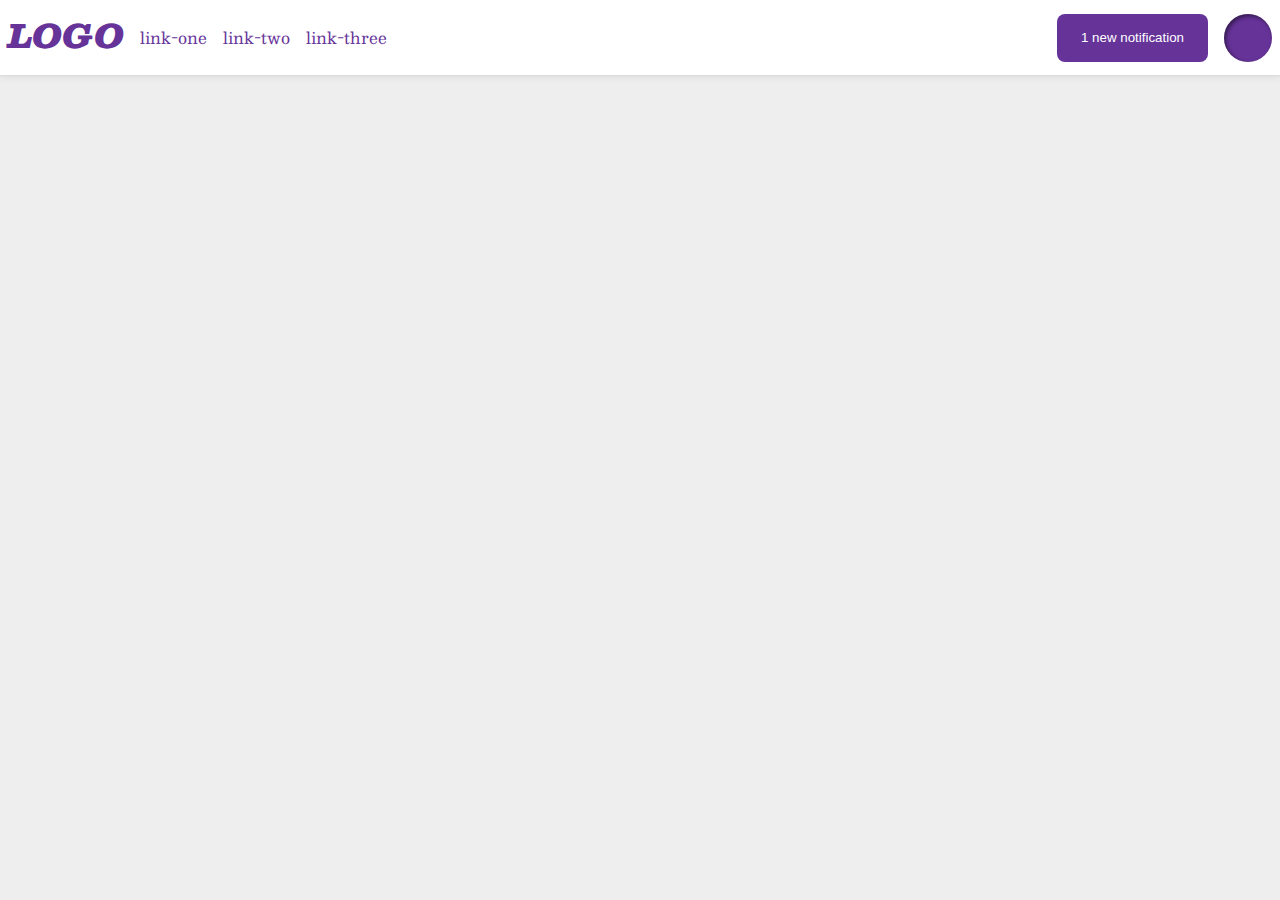
<file: flex/03-flex-header-2/index.html>
<!DOCTYPE html>
<html lang="en">
  <head>
    <meta charset="UTF-8">
    <meta http-equiv="X-UA-Compatible" content="IE=edge">
    <meta name="viewport" content="width=device-width, initial-scale=1.0">
    <title>Flex Header 2</title>
    <link rel="stylesheet" href="style.css">
  </head>
  <body>
    <div class="header">
      <div class="left">
        <div class="logo">
          LOGO
        </div>
        <div>
          <ul class="links">
            <li><a href="google.com">link-one</a></li>
            <li><a href="google.com">link-two</a></li>
            <li><a href="google.com">link-three</a></li>
          </ul>
        </div>
      </div>
      <div class="right">
        <button class="notifications">
          1 new notification
        </button>
        <div class="profile-image"></div>
      </div>
    </div>
  </body>
</html>
</file>
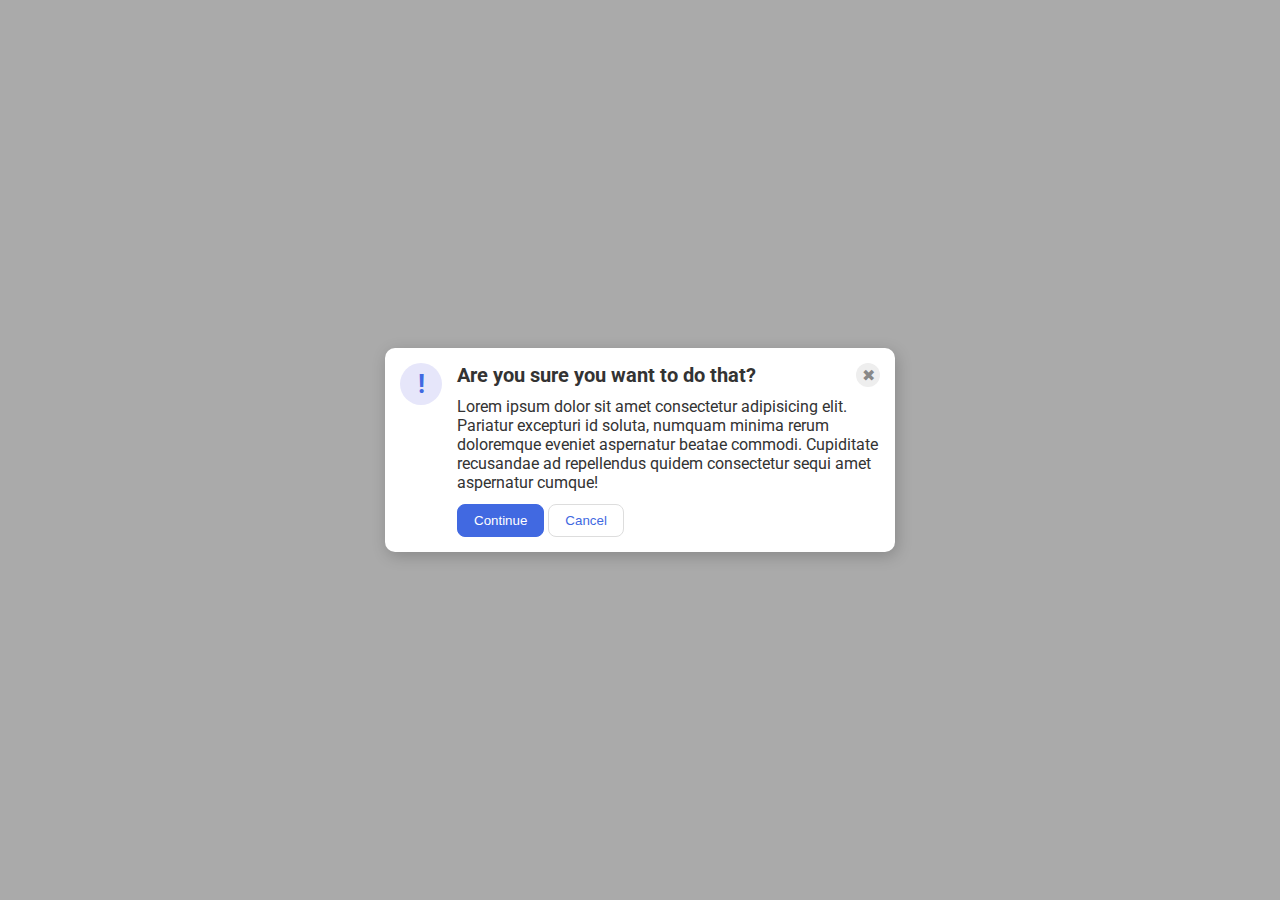
<file: flex/05-flex-modal/index.html>
<!DOCTYPE html>
<html lang="en">
  <head>
    <meta charset="UTF-8">
    <meta http-equiv="X-UA-Compatible" content="IE=edge">
    <meta name="viewport" content="width=device-width, initial-scale=1.0">
    <link rel="stylesheet" href="style.css">
    <title>Modal</title>
  </head>
  <body>
    <div class="modal">
      <div class="icon">!</div>
      <div class="container">
        <div class="header"><strong>Are you sure you want to do that?</strong>
          <div class="close-button">✖</div>
        </div>
        <div class="text">Lorem ipsum dolor sit amet consectetur adipisicing elit. Pariatur excepturi id soluta, numquam minima rerum doloremque eveniet aspernatur beatae commodi. Cupiditate recusandae ad repellendus quidem consectetur sequi amet aspernatur cumque!</div>
        <button class="continue">Continue</button>
        <button class="cancel">Cancel</button>
      </div>    
    </div>
  </body>
</html>
</file>
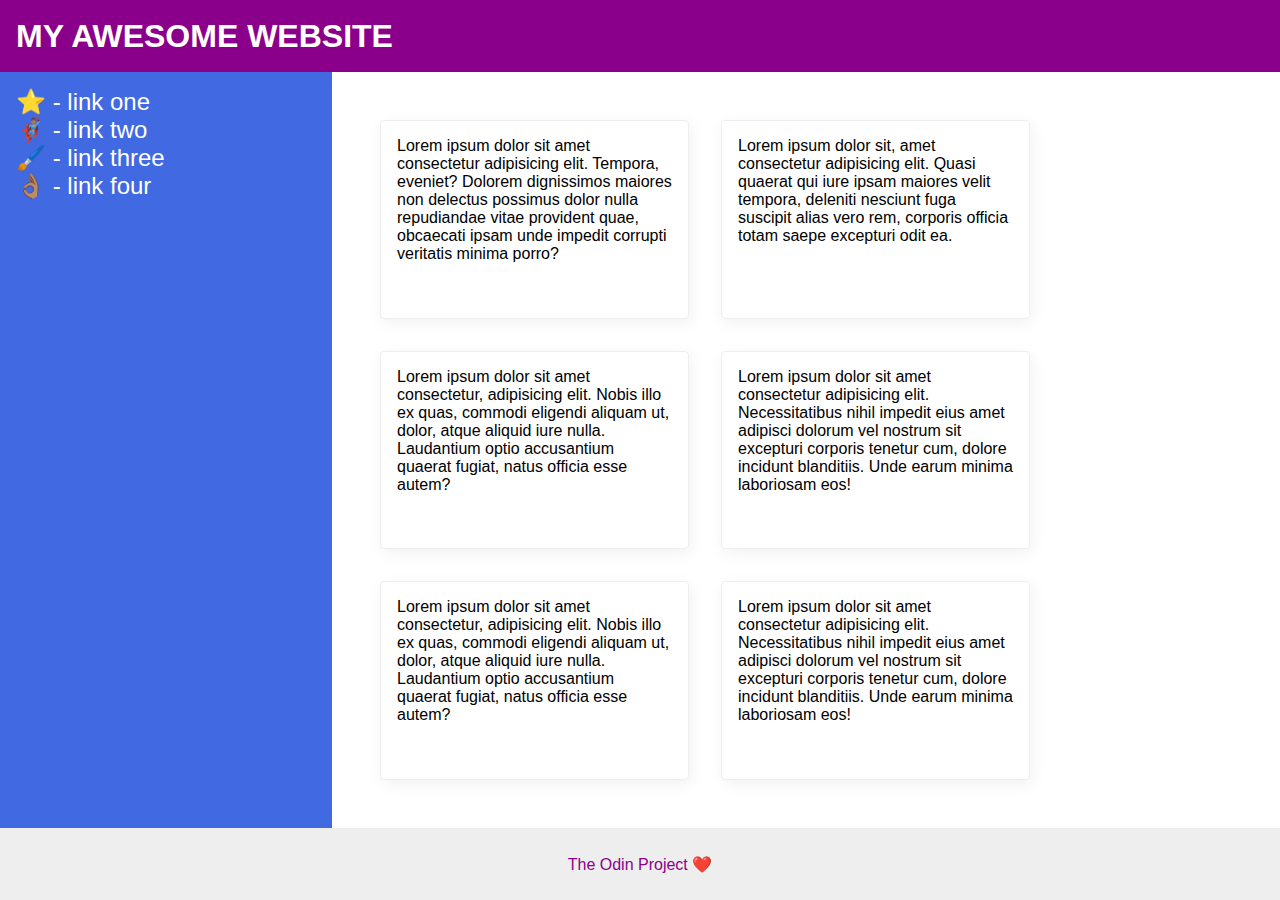
<file: flex/07-flex-layout-2/index.html>
<!DOCTYPE html>
<html lang="en">
  <head>
    <meta charset="UTF-8">
    <meta http-equiv="X-UA-Compatible" content="IE=edge">
    <meta name="viewport" content="width=device-width, initial-scale=1.0">
    <title>The Holy Grail</title>
    <link rel="stylesheet" href="style.css">
  </head>
  <body>
    <div class="header">
      MY AWESOME WEBSITE
    </div>
    
    <div class="container">
      <div class="sidebar">
        <ul>
          <li><a href="#">⭐ - link one</a></li>
          <li><a href="#">🦸🏽‍♂️ - link two</a></li>
          <li><a href="#">🖌️ - link three</a></li>
          <li><a href="#">👌🏽 - link four</a></li>
        </ul>
      </div>

      <div class="cards">
        <div class="card">Lorem ipsum dolor sit amet consectetur adipisicing elit. Tempora, eveniet? Dolorem dignissimos maiores non delectus possimus dolor nulla repudiandae vitae provident quae, obcaecati ipsam unde impedit corrupti veritatis minima porro?</div>
        <div class="card">Lorem ipsum dolor sit, amet consectetur adipisicing elit. Quasi quaerat qui iure ipsam maiores velit tempora, deleniti nesciunt fuga suscipit alias vero rem, corporis officia totam saepe excepturi odit ea.</div>
        <div class="card">Lorem ipsum dolor sit amet consectetur, adipisicing elit. Nobis illo ex quas, commodi eligendi aliquam ut, dolor, atque aliquid iure nulla. Laudantium optio accusantium quaerat fugiat, natus officia esse autem?</div>
        <div class="card">Lorem ipsum dolor sit amet consectetur adipisicing elit. Necessitatibus nihil impedit eius amet adipisci dolorum vel nostrum sit excepturi corporis tenetur cum, dolore incidunt blanditiis. Unde earum minima laboriosam eos!</div>
        <div class="card">Lorem ipsum dolor sit amet consectetur, adipisicing elit. Nobis illo ex quas, commodi eligendi aliquam ut, dolor, atque aliquid iure nulla. Laudantium optio accusantium quaerat fugiat, natus officia esse autem?</div>
        <div class="card">Lorem ipsum dolor sit amet consectetur adipisicing elit. Necessitatibus nihil impedit eius amet adipisci dolorum vel nostrum sit excepturi corporis tenetur cum, dolore incidunt blanditiis. Unde earum minima laboriosam eos!</div>
      </div>
    </div>

    <div class="footer">
      The Odin Project ❤️
    </div>
  </body>
</html>
</file>
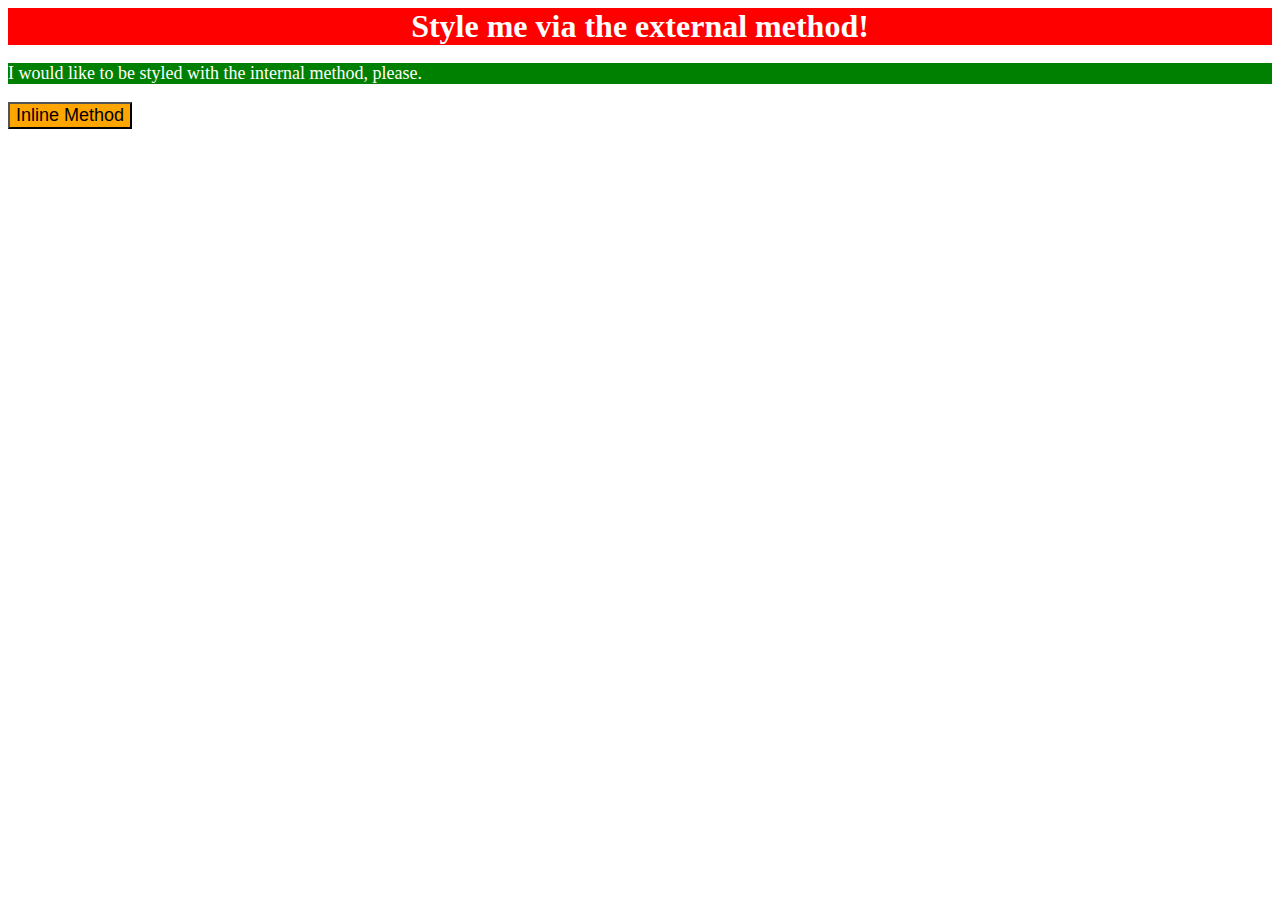
<file: foundations/01-css-methods/index.html>
<!DOCTYPE html>
<html lang="en">
  <head>
    <meta charset="UTF-8">
    <meta http-equiv="X-UA-Compatible" content="IE=edge">
    <meta name="viewport" content="width=device-width, initial-scale=1.0">
    <title>Methods for Adding CSS</title>
    <link rel="stylesheet" href="style.css">
    <style>
      p {
        background-color: green;
        color: white;
        font-size: 18px;
      }
    </style>
  </head>
  <body>
    <div>Style me via the external method!</div>
    <p>I would like to be styled with the internal method, please.</p>
    <button style="background-color: orange; font-size: 18px;">Inline Method</button>
  </body>
</html>
</file>
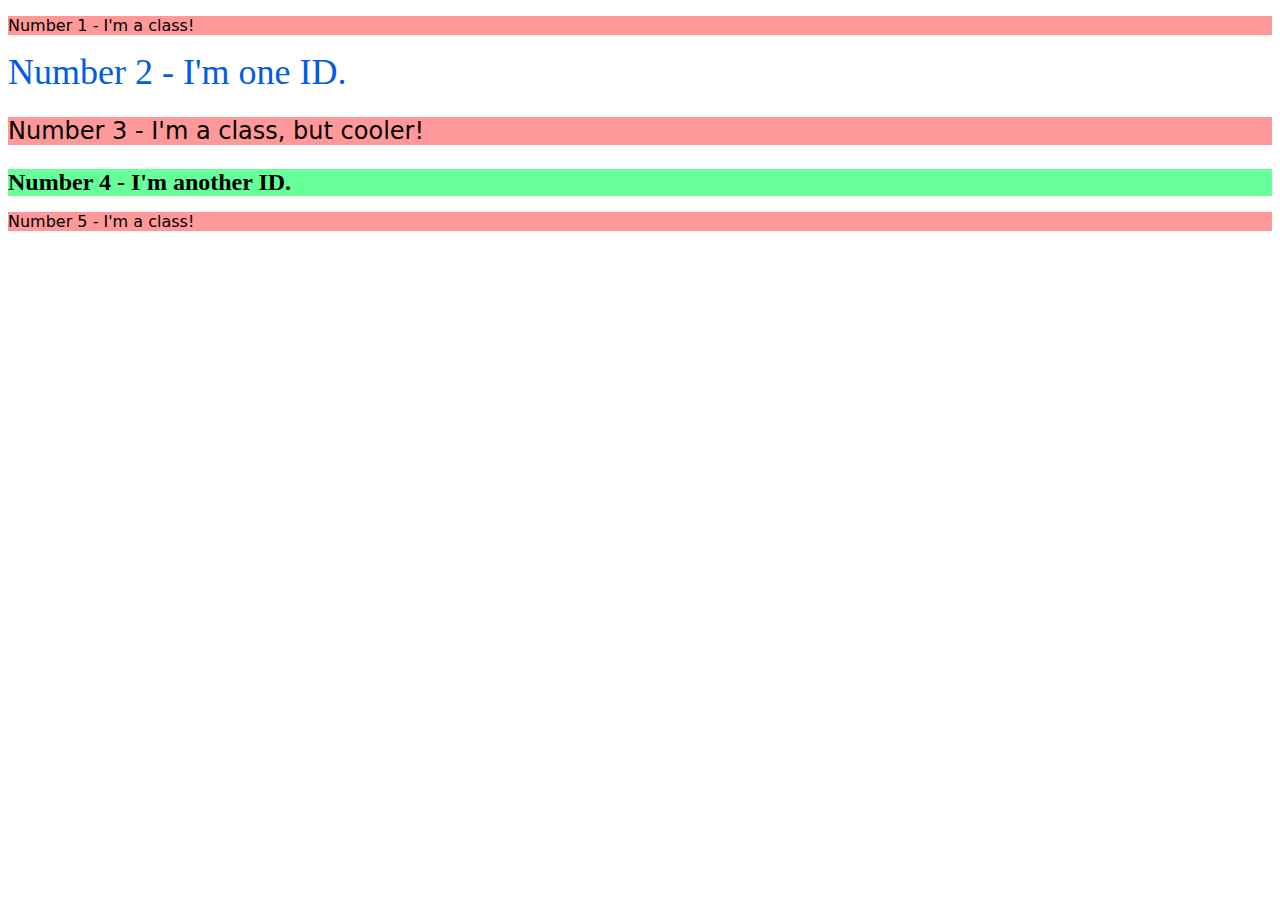
<file: foundations/02-class-id-selectors/index.html>
<!DOCTYPE html>
<html lang="en">
  <head>
    <meta charset="UTF-8">
    <meta http-equiv="X-UA-Compatible" content="IE=edge">
    <meta name="viewport" content="width=device-width, initial-scale=1.0">
    <title>Class and ID Selectors</title>
    <link rel="stylesheet" href="style.css">
  </head>
  <body>
    <p class="first">Number 1 - I'm a class!</p>
    <div id="un">Number 2 - I'm one ID.</div>
    <p class="first second">Number 3 - I'm a class, but cooler!</p>
    <div id="ique">Number 4 - I'm another ID.</div>
    <p class="first">Number 5 - I'm a class!</p>
  </body>
</html>
</file>
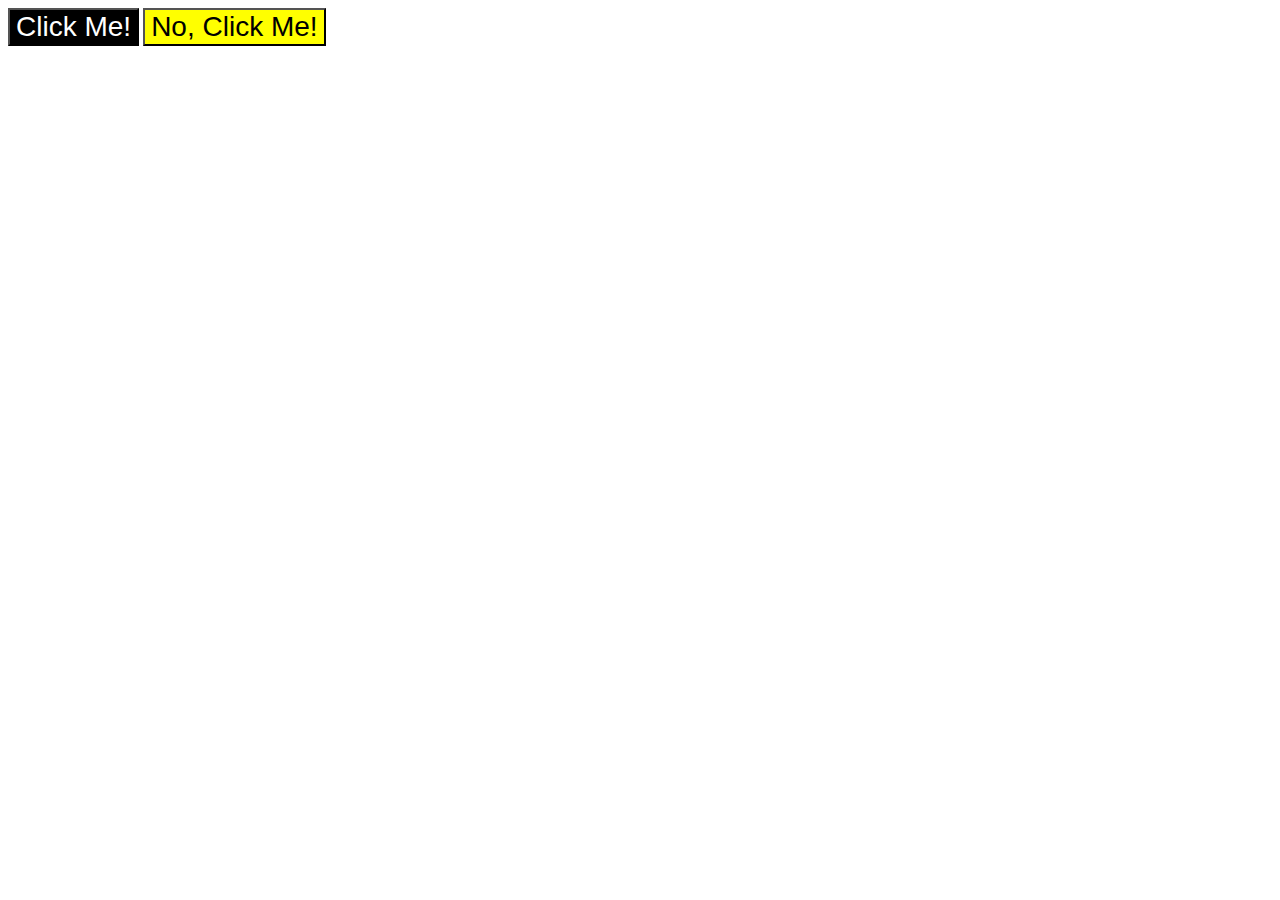
<file: foundations/03-grouping-selectors/index.html>
<!DOCTYPE html>
<html lang="en">
  <head>
    <meta charset="UTF-8">
    <meta http-equiv="X-UA-Compatible" content="IE=edge">
    <meta name="viewport" content="width=device-width, initial-scale=1.0">
    <title>Grouping Selectors</title>
    <link rel="stylesheet" href="style.css">
  </head>
  <body>
    <button class="first">Click Me!</button>
    <button class="second">No, Click Me!</button>
  </body>
</html>
</file>
<file: flex/03-flex-header-2/style.css>
/* this is some magical font-importing.  
you'll learn about it later. */
@import url('https://fonts.googleapis.com/css2?family=Besley:ital,wght@0,400;1,900&display=swap');

body {
  margin: 0;
  background: #eee;
  font-family: Besley, serif;
}

.header {
  background: white;
  border-bottom: 1px solid #ddd;
  box-shadow: 0 0 8px rgba(0,0,0,.1);
}

.profile-image {
  background: rebeccapurple;
  box-shadow: inset 2px 2px 4px rgba(0,0,0,.5);
  border-radius: 50%;
  width: 48px;
  height: 48px;
}

.logo {
  color: rebeccapurple;
  font-size: 32px;
  font-weight: 900;
  font-style: italic;
}

button {
  border: none;
  border-radius: 8px;
  background: rebeccapurple;
  color: white;
  padding: 8px 24px;
}

a {
  /* this removes the line under our links */
  text-decoration: none;
  color: rebeccapurple;
}

ul {
  list-style-type: none;
}

/* I separated my add-ons so I can easily check my work with the solution */
.header {
  display: flex;
  align-items: center;
  justify-content: space-between;
  padding: 8px;
}

ul {
  display: flex;
  padding: 0px;
  gap: 16px;
}

.left,
.right {
  display: flex;
  gap: 16px;
}
</file>
<file: flex/05-flex-modal/style.css>
@import url('https://fonts.googleapis.com/css2?family=Roboto:wght@400;700&display=swap');

html, body {
  height: 100%;
}

body {
  font-family: Roboto, sans-serif;
  margin: 0;
  background: #aaa;
  color: #333;
  /* I'll give you this one for free lol */
  display: flex;
  align-items: center;
  justify-content: center;
}

.modal {
  background: white;
  width: 480px;
  border-radius: 10px;
  box-shadow: 2px 4px 16px rgba(0,0,0,.2);
}

.icon {
  color: royalblue;
  font-size: 26px;
  font-weight: 700;
  background: lavender;
  width: 42px;
  height: 42px;
  border-radius: 50%;
  display: flex;
  align-items: center;
  justify-content: center;
}

.close-button {
  background: #eee;
  border-radius: 50%;
  color: #888;
  font-weight: 400;
  font-size: 16px;
  height: 24px;
  width: 24px;
  display: flex;
  align-items: center;
  justify-content: center;
}

button {
  padding: 8px 16px;
  border-radius: 8px;
}

button.continue {
  background: royalblue;
  border: 1px solid royalblue;
  color: white;
}

button.cancel {
  background: white;
  border: 1px solid #ddd;
  color: royalblue;
}

/* I separated my add-ons to easily check my work with the solution */

.header {
  display: flex;
  font-size: 20px;
  margin-bottom: 10px;
  justify-content: space-between;
}

.modal {
  display: flex;
  padding: 15px;
  gap: 15px;
}

.icon {
  flex: 0 0 auto;
}

.close-button {
  flex: 0 0 auto;
}

.text {
  margin-bottom: 12px;
}
</file>
<file: flex/07-flex-layout-2/style.css>
body {
  font-family: -apple-system, BlinkMacSystemFont, 'Segoe UI', Roboto, Oxygen, Ubuntu, Cantarell, 'Open Sans', 'Helvetica Neue', sans-serif;
  margin: 0;
  min-height: 100vh;
}

.header {
  height: 72px;
  background: darkmagenta;
  color: white;
}

.footer {
  height: 72px;
  background: #eee;
  color: darkmagenta;
}

.sidebar {
  width: 300px;
  background: royalblue;
}

.card {
  border: 1px solid #eee;
  box-shadow: 2px 4px 16px rgba(0,0,0,.06);
  border-radius: 4px;
}

/* I separated my add-ons to easily check my work with the solution */

body {
  display: flex;
  flex-direction: column;
}

.header {
  font-size: 32px;
  font-weight: 900;
  padding: 0 16px;
  display: flex;
  align-items: center;
}

.container {
  display: flex;
  flex: 1;
}

.sidebar {
  flex-shrink: 0;
  padding: 16px;
}

ul {
  list-style: none;
  margin: 0px;
  padding: 0px;
}

a {
  font-size: 24px;
  text-decoration: none;
  color: white;
}

.cards {
  padding: 32px;
  display: flex;
  flex-wrap: wrap;
}

.card {
  width: 275px;
  margin: 16px;
  padding: 16px;
}

.footer {
  display: flex;
  justify-content: center;
  align-items: center;
}
</file>
<file: foundations/01-css-methods/style.css>
div {
    background-color: red;
    color: white;
    font-size: 32px;
    text-align: center;
    font-weight: bold;
}
</file>
<file: foundations/02-class-id-selectors/style.css>
.first {
    background-color: #ff9999;
    font-family: Verdana, "DejaVu Sans", sans-serif;
}

#un {
    color: #005ce6;
    font-size: 36px;
}

.second {
    font-size: 24px;
}

#ique {
    background-color:  #66ff99;
    font-size: 24px;
    font-weight: bold;
}
</file>
<file: foundations/03-grouping-selectors/style.css>
.first {
    background-color: hsla(0, 0%, 0%, 1);
    color: hsla(360, 100%, 100%, 1);
}

.second {
    background-color: yellow;
}

.first,
.second {
    font-size: 28px;
    font-family: Helvetica, "Times New Roman", sans-serif;
}
</file>
